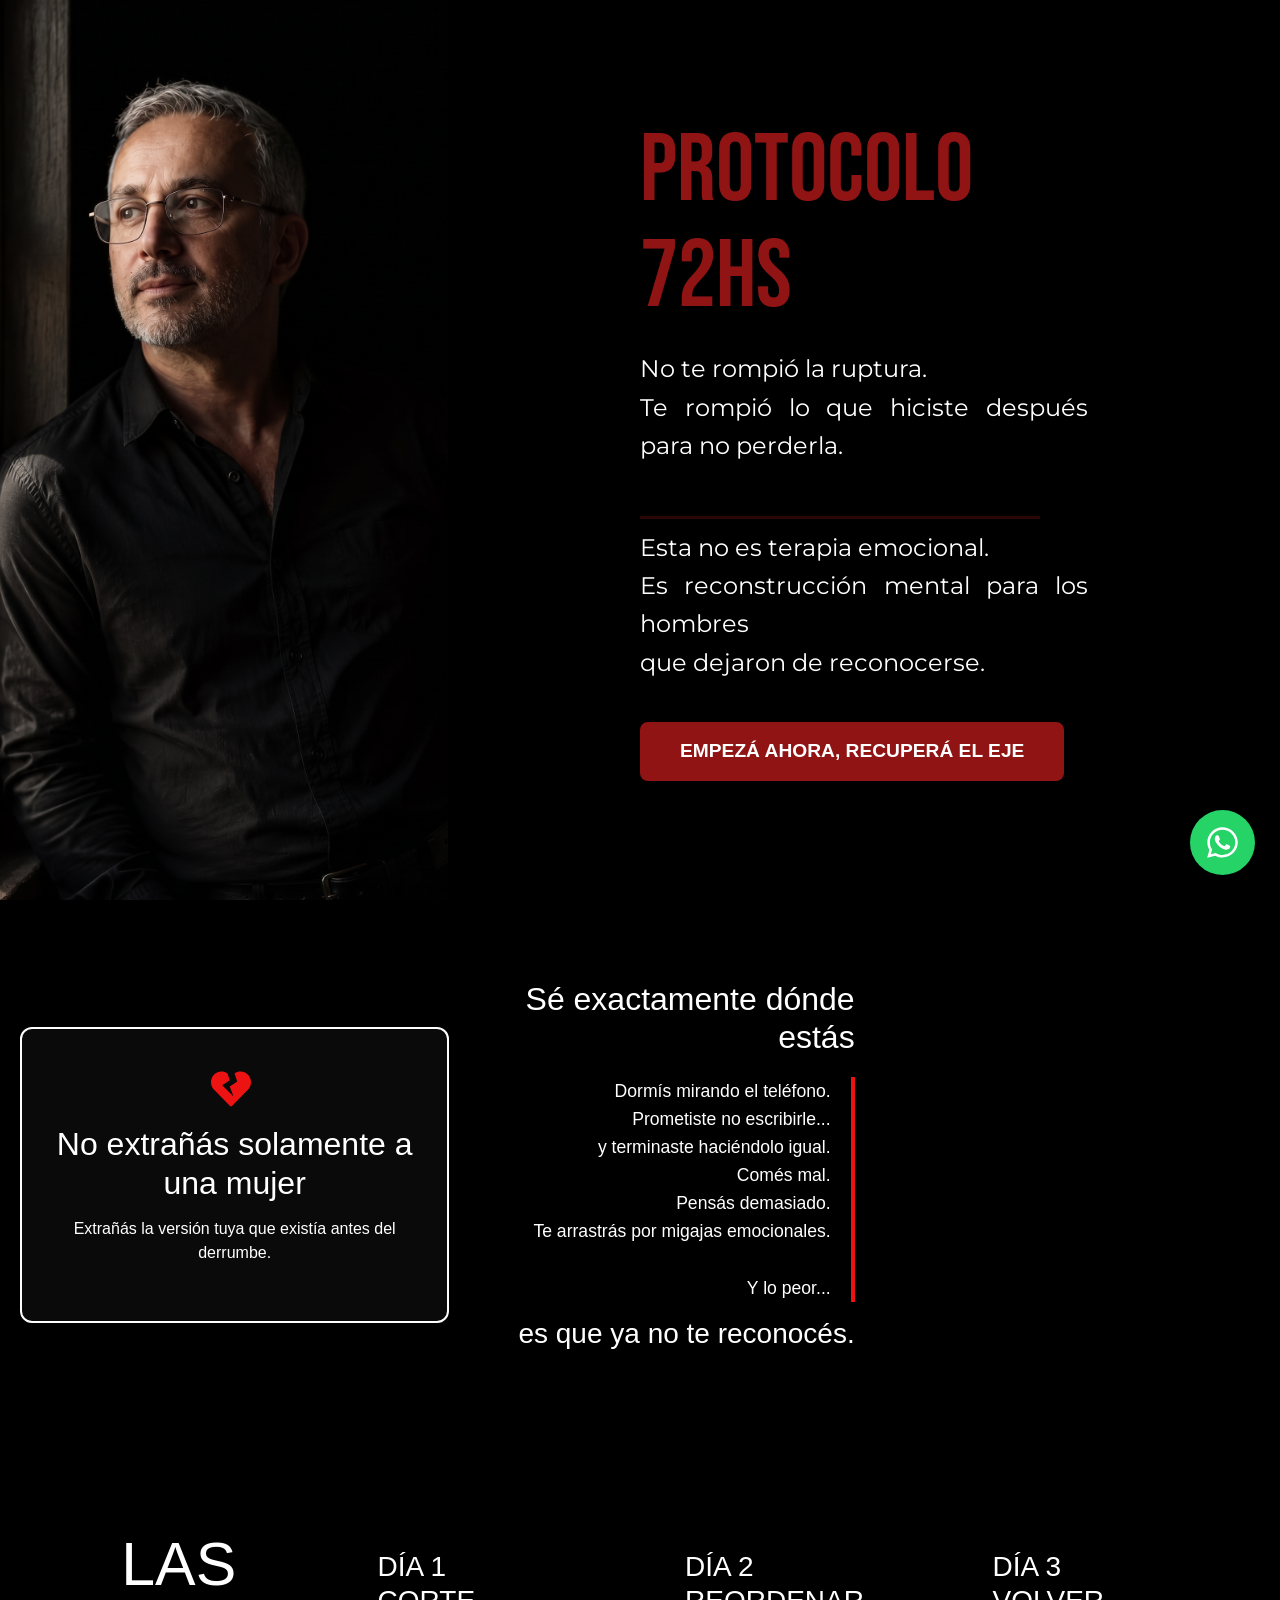
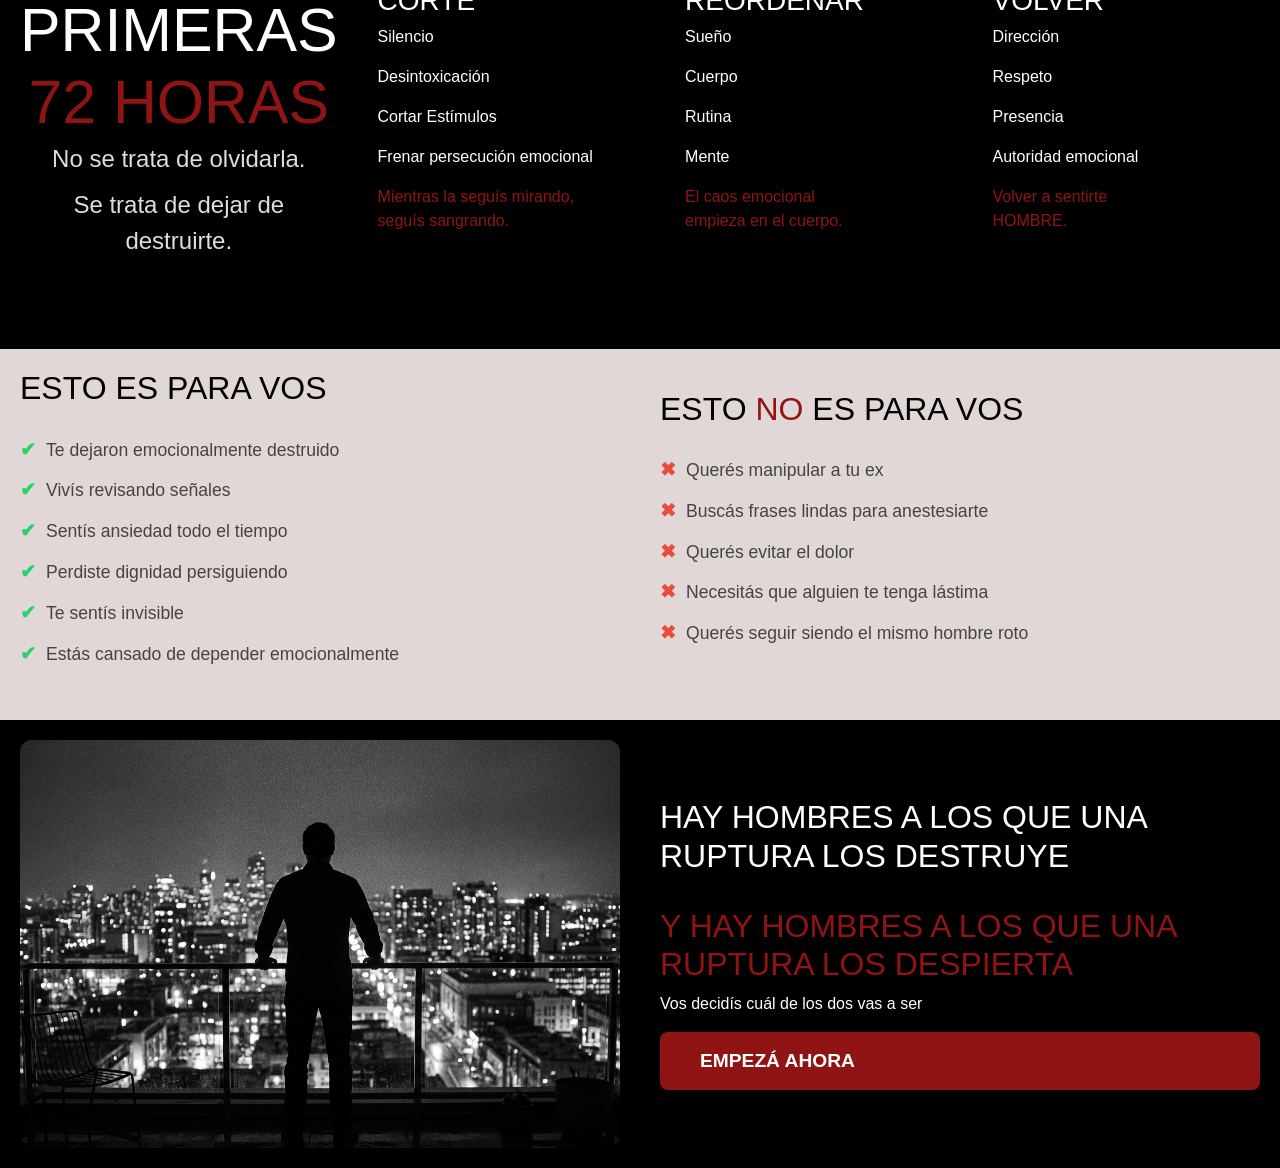
<file: index.html>
<!doctype html>
<html lang="es">
  <head>
    <meta charset="utf-8" />
    <meta name="viewport" content="width=device-width, initial-scale=1.0" />

    <link rel="preconnect" href="https://fonts.googleapis.com" />
    <link rel="preconnect" href="https://fonts.gstatic.com" crossorigin />
    <link
      href="https://fonts.googleapis.com/css2?family=Bebas+Neue&family=Montserrat:ital,wght@0,100..900;1,100..900&display=swap"
      rel="stylesheet"
    />

    <link rel="stylesheet" href="style.css" />
    <link
      href="https://cdn.jsdelivr.net/npm/bootstrap@5.3.3/dist/css/bootstrap.min.css"
      rel="stylesheet"
    />
    <link
      rel="stylesheet"
      href="https://cdn.jsdelivr.net/npm/bootstrap-icons@1.11.3/font/bootstrap-icons.min.css"
    />
    <title>JoseBastiancich</title>
  </head>

  <body>
    <!-- SECCIÓN 1: Presentación / Portada -->
    <section id="inicio" class="hero-dividido">
      <div class="mitad-izquierda">
        <img
          src="img/joseVentana.png"
          alt="Coach en sesión"
          class="foto-hero"
        />
      </div>

      <div class="mitad-derecha">
        <h1>Protocolo 72HS</h1>
        <p>
          No te rompió la ruptura.<br />
          Te rompió lo que hiciste después para no perderla.
        </p>
        <hr />
        <p>
          Esta no es terapia emocional.<br />
          Es reconstrucción mental para los hombres<br />
          que dejaron de reconocerse.
        </p>
        <a href="formulario.html" class="btn-principal"
          >EMPEZÁ AHORA, RECUPERÁ EL EJE</a
        >
      </div>
    </section>

    <!-- SECCIÓN 2: Sobre el Coach -->
    <section id="sobre-mi" class="seccion-tres-columnas">
      <div class="columna texto-icono">
        <p>
          <svg
            xmlns="http://www.w3.org/2000/svg"
            viewBox="0 0 512 512"
            class="icono-rojo"
          >
            <path
              fill="currentColor"
              d="M473.7 73.8l-2.4-2.5c-46-47-118-51.7-169.6-14.8L336 159.9l-96 64 48 128-144-144 96-64-28.6-86.5C159.8 19.6 87 24 40.7 71.4l-2.4 2.4C-10.4 123.6-12.5 202.9 31 256l212.1 218.6c7.1 7.3 18.6 7.3 25.7 0L481 256c43.5-53 41.4-132.3-7.3-182.2z"
            />
          </svg>
        </p>
        <h2>No extrañás solamente a una mujer</h2>
        <p>Extrañás la versión tuya que existía antes del derrumbe.</p>
      </div>

      <div class="columna texto-centro">
        <h2>Sé exactamente dónde estás</h2>
        <p>
          Dormís mirando el teléfono.<br />
          Prometiste no escribirle...<br />
          y terminaste haciéndolo igual.<br />
          Comés mal.<br />
          Pensás demasiado.<br />
          Te arrastrás por migajas emocionales.<br /><br />
          Y lo peor...
        </p>
        <h3>es que ya no te reconocés.</h3>
      </div>

      <div class="columna foto-col contenedor-video">
        <iframe
          src="https://www.youtube.com/embed/GmwjOjIcIGs?si=wrgWh0CjomJVD1KB"
          title="YouTube video player"
          frameborder="0"
          allow="
            accelerometer;
            autoplay;
            clipboard-write;
            encrypted-media;
            gyroscope;
            picture-in-picture;
            web-share;
          "
          referrerpolicy="strict-origin-when-cross-origin"
          allowfullscreen
        ></iframe>
      </div>
    </section>

    <!-- SECCIÓN 3: Sesiones en Vivo -->
    <section id="sesiones" class="seccion-cuatro-columnas">
      <div class="columna titulo">
        <h2>LAS PRIMERAS</h2>
        <h2 class="rojo">72 HORAS</h2>
        <p>No se trata de olvidarla.</p>
        <p>Se trata de dejar de destruirte.</p>
      </div>

      <div class="columna generica">
        <h3>DÍA 1<br />CORTE</h3>
        <p>Silencio</p>
        <p>Desintoxicación</p>
        <p>Cortar Estímulos</p>
        <p>Frenar persecución emocional</p>
        <p class="rojo">Mientras la seguís mirando,<br />seguís sangrando.</p>
      </div>

      <div class="columna generica">
        <h3>DÍA 2<br />REORDENAR</h3>
        <p>Sueño</p>
        <p>Cuerpo</p>
        <p>Rutina</p>
        <p>Mente</p>
        <p class="rojo">El caos emocional<br />empieza en el cuerpo.</p>
      </div>

      <div class="columna generica">
        <h3>DÍA 3<br />VOLVER</h3>
        <p>Dirección</p>
        <p>Respeto</p>
        <p>Presencia</p>
        <p>Autoridad emocional</p>
        <p class="rojo">Volver a sentirte<br />HOMBRE.</p>
      </div>
    </section>

    <section id="sino" class="seccion-dos-columnas blanco">
      <div class="columna-blanca">
        <h2>ESTO ES PARA VOS</h2>
        <ul class="lista-sino">
          <li class="incluido">Te dejaron emocionalmente destruido</li>
          <li class="incluido">Vivís revisando señales</li>
          <li class="incluido">Sentís ansiedad todo el tiempo</li>
          <li class="incluido">Perdiste dignidad persiguiendo</li>
          <li class="incluido">Te sentís invisible</li>
          <li class="incluido">Estás cansado de depender emocionalmente</li>
        </ul>
      </div>

      <div class="columna-blanca">
        <h2>ESTO <span class="rojo">NO</span> ES PARA VOS</h2>
        <ul class="lista-sino">
          <li class="no-incluido">Querés manipular a tu ex</li>
          <li class="no-incluido">Buscás frases lindas para anestesiarte</li>
          <li class="no-incluido">Querés evitar el dolor</li>
          <li class="no-incluido">Necesitás que alguien te tenga lástima</li>
          <li class="no-incluido">Querés seguir siendo el mismo hombre roto</li>
        </ul>
      </div>
    </section>

    <section id="foto-boton" class="seccion-dos-columnas negro">
      <div class="columna foto-col">
        <img src="img/hombreCiudad.jpg" alt="Hombre ciudad" />
      </div>

      <div class="columna">
        <h2>HAY HOMBRES A LOS QUE UNA RUPTURA LOS DESTRUYE</h2>
        <br />
        <h2 class="rojo">Y HAY HOMBRES A LOS QUE UNA RUPTURA LOS DESPIERTA</h2>
        <p>Vos decidís cuál de los dos vas a ser</p>
        <a href="formulario.html" class="btn-principal">EMPEZÁ AHORA</a>
      </div>
    </section>

    <!-- BOTÓN FLOTANTE DE WHATSAPP -->
    <a
      href="https://wa.me/5491178273476"
      class="btn-whatsapp-flotante"
      target="_blank"
      aria-label="Contactar por WhatsApp"
    >
      <svg
        xmlns="http://www.w3.org/2000/svg"
        viewBox="0 0 448 512"
        fill="currentColor"
      >
        <path
          d="M380.9 97.1C339 55.1 283.2 32 223.9 32c-122.4 0-222 99.6-222 222 0 39.1 10.2 77.3 29.6 111L0 480l117.7-30.9c32.4 17.7 68.9 27 106.1 27h.1c122.3 0 224.1-99.6 224.1-222 0-59.3-25.2-115-67.1-157.1zm-157 341.6c-33.2 0-65.7-8.9-94-25.7l-6.7-4-69.8 18.3L72 359.2l-4.4-7c-18.5-29.4-28.2-63.3-28.2-98.2 0-101.7 82.8-184.5 184.6-184.5 49.3 0 95.6 19.2 130.4 54.1 34.8 34.9 56.2 81.2 56.1 130.5 0 101.8-84.9 184.6-186.6 184.6zm101.2-138.2c-5.5-2.8-32.8-16.2-37.9-18-5.1-1.9-8.8-2.8-12.5 2.8-3.7 5.6-14.3 18-17.6 21.8-3.2 3.7-6.5 4.2-12 1.4-32.6-16.3-54-29.1-75.5-66-5.7-9.8 5.7-9.1 16.3-30.3 1.8-3.7.9-6.9-.5-9.7-1.4-2.8-12.5-30.1-17.1-41.2-4.5-10.8-9.1-9.3-12.5-9.5-3.2-.2-6.9-.2-10.6-.2-3.7 0-9.7 1.4-14.8 6.9-5.1 5.6-19.4 19-19.4 46.3 0 27.3 19.9 53.7 22.6 57.4 2.8 3.7 39.1 59.7 94.8 83.8 35.2 15.2 49 16.5 66.6 13.9 10.7-1.6 32.8-13.4 37.4-26.4 4.6-13 4.6-24.1 3.2-26.4-1.3-2.5-5-3.9-10.5-6.6z"
        />
      </svg>
    </a>

    <script src="script.js"></script>
  </body>
</html>
</file>
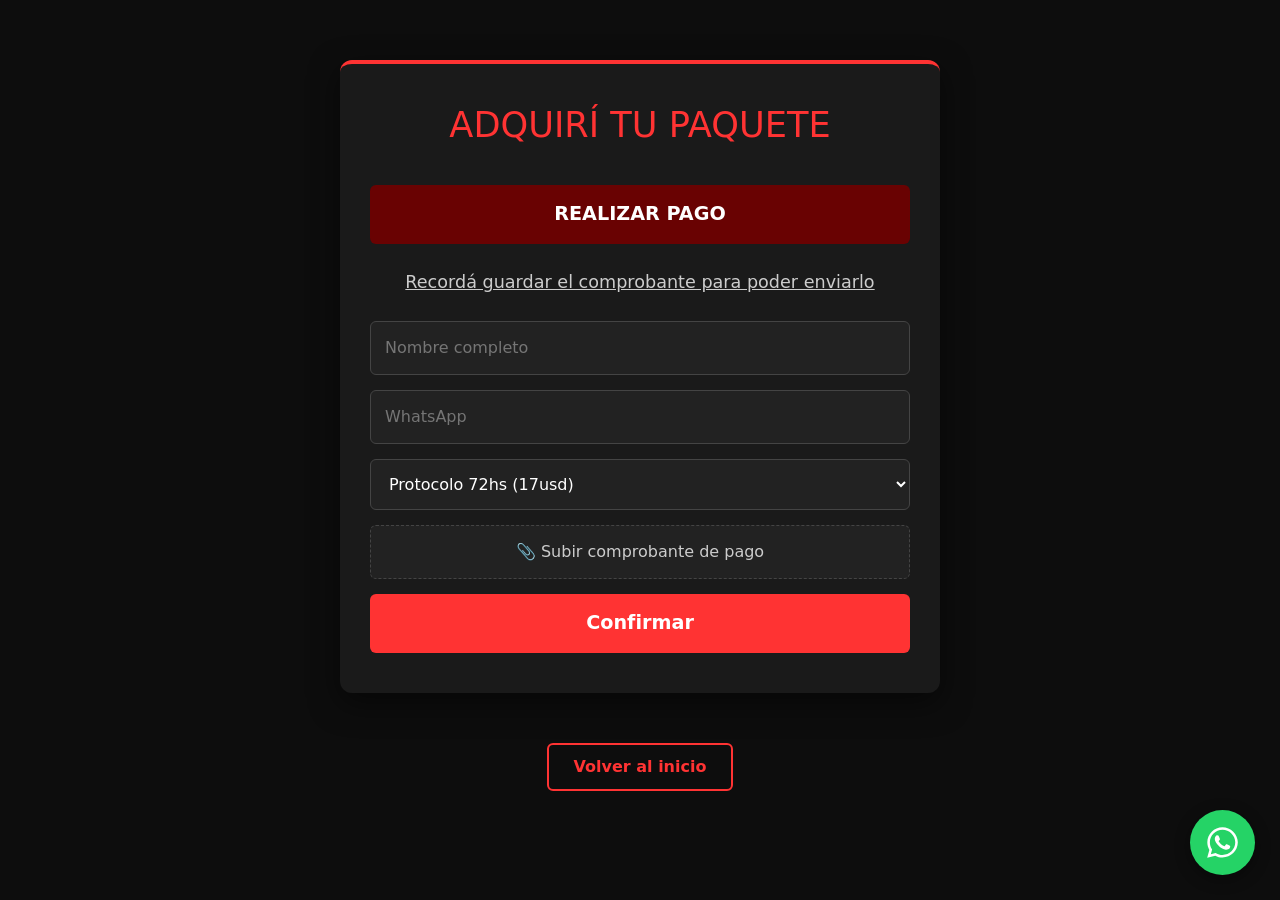
<file: formulario.html>
<!doctype html>
<html lang="es">
  <head>
    <meta charset="utf-8" />
    <meta name="viewport" content="width=device-width, initial-scale=1.0" />
    <link rel="stylesheet" href="styleFormulario.css" />
    <link
      href="https://cdn.jsdelivr.net/npm/bootstrap@5.3.3/dist/css/bootstrap.min.css"
      rel="stylesheet"
    />
    <link
      rel="stylesheet"
      href="https://cdn.jsdelivr.net/npm/bootstrap-icons@1.11.3/font/bootstrap-icons.min.css"
    />
    <title>JoseBastiancich</title>
  </head>

  <body>
    <section id="pago">
      <div class="contenido">
        <h2>Adquirí tu Paquete</h2>
        <br />
        <a href="https://paypal.me/JoseBastiancich/17">
          <button type="button" id="btn-pago">REALIZAR PAGO</button>
        </a>
        <br />
        <br />
        <p class="sub">Recordá guardar el comprobante para poder enviarlo</p>

        <form id="formulario-pago">
          <input
            type="text"
            id="nombre"
            placeholder="Nombre completo"
            required
          />
          <input type="tel" id="whatsapp" placeholder="WhatsApp" required />
          <select id="paquete">
            <option value="Superacion Personal">Protocolo 72hs (17usd)</option>
          </select>

          <div class="contenedor-archivo">
            <input
              type="file"
              id="comprobante"
              accept="image/png, image/jpeg, .pdf"
            />
            <label
              for="comprobante"
              id="texto-archivo"
              class="btn-subir-archivo"
            >
              📎 Subir comprobante de pago
            </label>
          </div>

          <button type="submit" id="btn-enviar">Confirmar</button>
        </form>
      </div>
      <a href="index.html" class="btn-principal">Volver al inicio</a>
    </section>

    <!-- BOTÓN FLOTANTE DE WHATSAPP -->
    <a
      href="https://wa.me/5491178273476"
      class="btn-whatsapp-flotante"
      target="_blank"
      aria-label="Contactar por WhatsApp"
    >
      <svg
        xmlns="http://www.w3.org/2000/svg"
        viewBox="0 0 448 512"
        fill="currentColor"
      >
        <path
          d="M380.9 97.1C339 55.1 283.2 32 223.9 32c-122.4 0-222 99.6-222 222 0 39.1 10.2 77.3 29.6 111L0 480l117.7-30.9c32.4 17.7 68.9 27 106.1 27h.1c122.3 0 224.1-99.6 224.1-222 0-59.3-25.2-115-67.1-157.1zm-157 341.6c-33.2 0-65.7-8.9-94-25.7l-6.7-4-69.8 18.3L72 359.2l-4.4-7c-18.5-29.4-28.2-63.3-28.2-98.2 0-101.7 82.8-184.5 184.6-184.5 49.3 0 95.6 19.2 130.4 54.1 34.8 34.9 56.2 81.2 56.1 130.5 0 101.8-84.9 184.6-186.6 184.6zm101.2-138.2c-5.5-2.8-32.8-16.2-37.9-18-5.1-1.9-8.8-2.8-12.5 2.8-3.7 5.6-14.3 18-17.6 21.8-3.2 3.7-6.5 4.2-12 1.4-32.6-16.3-54-29.1-75.5-66-5.7-9.8 5.7-9.1 16.3-30.3 1.8-3.7.9-6.9-.5-9.7-1.4-2.8-12.5-30.1-17.1-41.2-4.5-10.8-9.1-9.3-12.5-9.5-3.2-.2-6.9-.2-10.6-.2-3.7 0-9.7 1.4-14.8 6.9-5.1 5.6-19.4 19-19.4 46.3 0 27.3 19.9 53.7 22.6 57.4 2.8 3.7 39.1 59.7 94.8 83.8 35.2 15.2 49 16.5 66.6 13.9 10.7-1.6 32.8-13.4 37.4-26.4 4.6-13 4.6-24.1 3.2-26.4-1.3-2.5-5-3.9-10.5-6.6z"
        />
      </svg>
    </a>

    <script src="script.js"></script>
  </body>
</html>
</file>
<file: style.css>
html,
body {
  background-color: #001b2e;
  margin: 0;
  padding: 0;
  width: 100%;
  overflow-x: hidden; /* Evita que haya scroll horizontal accidental */
  scroll-behavior: smooth; /* Mantiene el desplazamiento suave al hacer clic en enlaces */
}

/* Reset básico para quitar los márgenes que traen los navegadores por defecto */
* {
  margin: 0;
  padding: 0;
  box-sizing: border-box;
  font-family: Arial, sans-serif; /* Podés cambiar la fuente luego */
}

/* 3. Contenedor para que el texto no se estire demasiado en monitores grandes */
.contenido {
  max-width: 800px;
  width: 100%;
}

/* 5. Estilos básicos para el botón de WhatsApp o enlaces */
.btn {
  display: inline-block;
  margin-top: 20px;
  padding: 10px 20px;
  background-color: #25d366; /* Color de WhatsApp */
  color: white;
  text-decoration: none;
  border-radius: 5px;
  font-weight: bold;
}

ul {
  list-style: none;
  margin-top: 20px;
}

ul li {
  margin-bottom: 10px;
  font-size: 1.2rem;
}

.rojo {
  color: #911414;
}

/* --- ESTILOS SECCIÓN 1 (ASIMÉTRICA) --- */
.hero-dividido {
  /* Mantenemos el 100vh para que ocupe toda la pantalla, pero cambiamos a flex horizontal */
  display: flex;
  flex-direction: row;
  width: 100%;
  padding: 0; /* Le sacamos el padding general para que la foto toque los bordes si querés */
  background-color: #000000;
}

/* Configuramos la caja de la izquierda (35%) */
.mitad-izquierda {
  width: 35%;
  display: flex;
  justify-content: center;
  align-items: center;
  background-color: #2c3e50; /* Color de fondo por si la foto tarda en cargar */
}

/* Hacemos que la foto ocupe bien su espacio sin deformarse */
.foto-hero {
  width: 100%;
  height: 100vh; /* Que ocupe todo el alto de la pantalla */
  object-fit: cover; /* Recorta la imagen para que llene el espacio perfectamente */
}

/* Configuramos la caja de la derecha (65%) */
.mitad-derecha {
  width: 65%;
  display: flex;
  flex-direction: column;
  justify-content: center; /* Centra el texto verticalmente */
  align-items: flex-start; /* Alinea el texto a la izquierda */
  padding: 0 15%; /* Espacio a los costados para que el texto no toque los bordes */
}

.mitad-derecha h1 {
  font-family: "Bebas Neue", sans-serif;
  font-weight: 400;
  font-size: 6rem; /* Título bien grande */
  color: #911414;
  margin-bottom: 20px;
  line-height: 1.1;
}

.mitad-derecha p {
  font-family: "Montserrat", sans-serif;
  font-weight: 400;
  font-size: 1.5rem;
  color: #ffffff;
  margin-bottom: 40px;
  line-height: 1.6;
  max-width: 800px;
  text-align: justify;
}

.mitad-derecha hr {
  width: 100%; /* Obligamos a que ocupe todo el ancho */
  max-width: 400px; /* Opcional: para que la línea no sea taaan larga */
  border: none; /* Le sacamos el borde feo por defecto del navegador */
  height: 3px; /* El grosor de tu línea */
  background-color: #a01f1f; /* El color que quieras (acá usé el verde del botón) */
  margin: 10px 0; /* Separación: 20px arriba y abajo, 0 a los costados */

  /* Si querés que la línea quede alineada a la izquierda (como el título): */
  align-self: flex-start;
}

/* Estilo del botón */
.btn-principal {
  display: inline-block;
  padding: 15px 40px;
  background-color: #911414;
  color: white;
  text-decoration: none;
  font-size: 1.2rem;
  font-weight: bold;
  border-radius: 8px;
  transition: background-color 0.3s ease; /* Efecto suave al pasar el mouse */
}

.btn-principal:hover {
  background-color: #6d0e0e; /* Un tono más oscuro al pasar el mouse */
}

/* --- ESTILOS SECCIÓN 2 (TRES COLUMNAS) --- */
.seccion-tres-columnas {
  display: flex;
  flex-direction: row; /* Coloca los elementos uno al lado del otro */
  justify-content: space-between;
  align-items: center; /* Los centra verticalmente */
  padding: 80px 20px; /* Un poco de aire a los costados para que no toque los bordes */
  gap: 40px; /* Crea una separación pareja entre las tres columnas */
  background-color: #000000;
}

.texto-centro {
  text-align: right;
}

/* Esta es la regla mágica para las 3 divisiones */
.columna {
  flex: 1; /* Fuerza a las cajas a medir exactamente un 33.3% cada una */
  display: flex;
  flex-direction: column;
  justify-content: center;
}

/* --- 1. Estilos de la Columna Izquierda (Foto) --- */
.foto-col img {
  width: 100%; /* La foto ocupa todo el ancho de su tercio */
  height: auto;
  border-radius: 12px; /* Suavizamos las esquinas de la foto */
  box-shadow: 0 10px 20px rgba(0, 0, 0, 0.1); /* Le damos profundidad */
}

/* --- 2. Estilos de la Columna Central (Texto) --- */
.texto-centro h2 {
  color: #ffffff;
  margin-bottom: 20px;
}

.texto-centro h3 {
  color: #ffffff;
  margin-bottom: 20px;
}

.texto-centro p {
  font-size: 1.1rem;
  line-height: 1.6;
  color: #ffffff;
  margin-bottom: 15px;

  border-right: 4px solid #ee1313; /* Grosor y color de la línea */
  padding-right: 20px; /* Separación entre la línea y las palabras */
  margin-left: 5px; /* Un pequeño margen para acomodarla visualmente */
}

/* --- 3. Estilos de la Columna Derecha (Ícono + Texto) --- */
.texto-icono {
  align-items: center;
  text-align: center;
  padding: 40px 30px; /* Un poco más de espacio interno */
  border: 2px solid #fdfdfd;
  border-radius: 12px; /* Esquinas redondeadas */
  background-color: #0a0a0a; /* Opcional: un fondo apenitas más claro para que resalte */
}

.icono-pequeno {
  width: 60px; /* Controlamos el tamaño del ícono para que no sea gigante */
  height: 60px;
  margin-bottom: 20px;
}

.texto-icono h2 {
  color: #ffffff; /* Usamos el color verde que ya venías manejando */
  margin-bottom: 15px;
}

.texto-icono p {
  font-size: 1rem;
  color: #ffffff;
  line-height: 1.5;
}

/* --- ESTILOS SECCIÓN 3 (cuatro COLUMNAS) --- */
.seccion-cuatro-columnas {
  display: flex;
  flex-direction: row; /* Coloca los elementos uno al lado del otro */
  justify-content: space-between;
  align-items: center; /* Los centra verticalmente */
  padding: 80px 20px; /* Un poco de aire a los costados para que no toque los bordes */
  gap: 40px; /* Crea una separación pareja entre las tres columnas */
  background-color: #000000;
}

.icono-rojo {
  width: 40px; /* Tamaño del ícono */
  height: 40px;
  color: #ee1313; /* Tu color rojo */
  vertical-align: middle; /* Lo alinea perfecto con el texto de al lado */
  margin-right: 8px; /* Lo separa un poquito de la palabra */
}

.titulo {
  text-align: center;
  align-items: center; /* Fuerza a que los elementos internos se centren en el flexbox */
  justify-content: center;
}

/* Hacemos los títulos mucho más grandes y llamativos */
.titulo h2 {
  font-size: 3.8rem; /* Podés subir o bajar este número según qué tan gigante lo quieras */
  margin-bottom: 5px; /* Juntamos un poco el "LAS PRIMERAS" con el "72 HORAS" */
  line-height: 1.1;
}

/* Agrandamos los párrafos para que acompañen el tamaño del título */
.titulo p {
  font-size: 1.5rem; /* Letra más grande que el texto normal */
  margin-bottom: 10px;
  color: #dddddd; /* Un gris muy clarito para diferenciarlo un poco del blanco puro del título */
}

/* Esta es la regla mágica para las 3 divisiones */
.columna {
  flex: 1; /* Fuerza a las cajas a medir exactamente un 33.3% cada una */
  display: flex;
  flex-direction: column;
  justify-content: center;
  color: #ffffff;
}

/* --- ESTILOS SECCIÓN 4 (si no) --- */
.seccion-dos-columnas {
  display: flex;
  flex-direction: row; /* Coloca los elementos uno al lado del otro */
  justify-content: space-between;
  align-items: center; /* Los centra verticalmente */
  padding: 20px; /* Un poco de aire a los costados para que no toque los bordes */
  gap: 40px; /* Crea una separación pareja entre las tres columnas */
}

.negro {
  background-color: #000000;
}

.blanco {
  background-color: #e0d5d5f1;
}

/* Esta es la regla mágica para las 3 divisiones */
.columna-blanca {
  flex: 1; /* Fuerza a las cajas a medir exactamente un 33.3% cada una */
  display: flex;
  width: 100%;
  flex-direction: column;
  justify-content: center;
  color: #000000;
}

/* 1. Limpiamos la lista por defecto */
.lista-sino {
  list-style: none; /* Esto hace desaparecer los puntitos negros */
  padding: 0;
  margin: 20px 0;
}

/* Le damos un poco de espacio y estilo al texto de la lista */
.lista-sino li {
  font-size: 1.1rem;
  margin-bottom: 12px;
  color: #444; /* Un gris oscuro para que sea fácil de leer */
}

/* 2. Creamos el tilde verde */
.incluido::before {
  content: "✔"; /* Podés copiar y pegar este símbolo directamente */
  color: #25d366; /* Usamos el mismo verde tipo WhatsApp que ya tenías */
  font-weight: bold;
  margin-right: 10px; /* Separamos el tilde del texto */
  font-size: 1.2rem;
}

/* 3. Creamos la cruz roja */
.no-incluido::before {
  content: "✖"; /* Símbolo de la cruz */
  color: #e74c3c; /* Un rojo claro que contrasta bien */
  font-weight: bold;
  margin-right: 10px;
  font-size: 1.2rem;
}

/* =========================================
   BOTÓN FLOTANTE DE WHATSAPP
   ========================================= */
.btn-whatsapp-flotante {
  position: fixed; /* Esto lo clava a la pantalla */
  bottom: 25px; /* Distancia desde abajo */
  right: 25px; /* Distancia desde la derecha */
  width: 65px;
  height: 65px;
  background-color: #25d366; /* El verde oficial de WhatsApp */
  color: white;
  border-radius: 50%; /* Lo hace un círculo perfecto */
  display: flex;
  justify-content: center;
  align-items: center;
  box-shadow: 0px 4px 15px rgba(0, 0, 0, 0.4);
  z-index: 1000; /* Asegura que NADA lo tape */
  transition:
    transform 0.3s ease,
    background-color 0.3s ease;
}

/* Controlamos el tamaño del ícono adentro del botón */
.btn-whatsapp-flotante svg {
  width: 35px;
  height: 35px;
}

/* Efecto al pasar el mouse por encima (PC) */
.btn-whatsapp-flotante:hover {
  background-color: #1ebd55;
  transform: scale(1.1); /* Hace que el botón crezca un 10% */
}

/* --- AJUSTE PARA CELULARES --- */
@media (max-width: 900px) {
  .btn-whatsapp-flotante {
    bottom: 15px;
    right: 15px;
    width: 55px; /* Un poquito más chico en celulares para que no moleste */
    height: 55px;
  }

  .btn-whatsapp-flotante svg {
    width: 30px;
    height: 30px;
  }
}

/* --- RESPONSIVE: EL SECRETO PARA CELULARES --- */
/* En pantallas chicas (celulares), 35/65 se ve muy apretado. 
   Acá le decimos que apile las cosas una arriba de la otra. */
@media (max-width: 900px) {
  .hero-dividido {
    flex-direction: column;
  }

  .mitad-izquierda,
  .mitad-derecha {
    width: 100%;
  }

  .foto-hero {
    height: 50vh; /* La foto ocupa la mitad de arriba en el celular */
  }

  .mitad-derecha {
    height: 50vh; /* El texto ocupa la mitad de abajo */
    padding: 40px 20px;
    align-items: center; /* Centramos el texto en celulares */
    text-align: center;
  }

  .mitad-derecha h1 {
    font-size: 2.5rem;
  }

  .seccion-tres-columnas {
    flex-direction: column; /* Cambia la dirección a vertical */
    padding: 60px 20px;
    height: auto; /* Permite que la sección crezca lo necesario hacia abajo */
    min-height: 100vh;
  }

  .columna {
    width: 100%; /* Cada columna pasa a ocupar el 100% de la pantalla */
    margin-bottom: 40px; /* Separación entre cajas al estar apiladas */
  }
}

/* =========================================
   AJUSTES FALTANTES PARA CELULARES
   ========================================= */

/* Hacemos que el video de YouTube sea 100% responsive */
.contenedor-video iframe {
  width: 100%;
  height: 100%;
  aspect-ratio: 16 / 9;
  border-radius: 12px;
}

/* Modificamos el breakpoint existente para incluir las otras secciones */
@media (max-width: 900px) {
  /* Hacemos que las secciones de 4 y 2 columnas se apilen verticalmente */
  .seccion-cuatro-columnas,
  .seccion-dos-columnas {
    flex-direction: column;
    padding: 60px 20px;
  }

  .columna-blanca {
    width: 100%;
    margin-bottom: 30px;
  }

  /* Arreglamos la línea divisoria roja de la foto en la sección 2 */
  .foto-col {
    border-right: none; /* Quitamos la línea vertical porque ahora están apilados */
    border-bottom: 2px solid #ee1313; /* La ponemos abajo de la foto */
    padding-right: 0;
    padding-bottom: 30px;
  }
}
</file>
<file: styleFormulario.css>
body{
    background-color: #0d0d0d;
}
html{
    background-color: #0d0d0d;
}

/* =========================================
   SECCIONES: PAQUETES Y PAGO (MODO OSCURO)
   ========================================= */

#paquetes, #pago {
    background-color: #0d0d0d; /* Un negro casi puro, muy elegante */
    color: #ffffff; /* Texto principal en blanco */
    padding: 60px 20px;
    display: flex;
    flex-direction: column;
    align-items: center;
    gap: 40px; /* Separación entre las distintas cajas de contenido */
}

/* =========================================
   CONTENEDORES TIPO "TARJETA"
   ========================================= */
.contenido {
    background-color: #1a1a1a; /* Un gris muuuy oscuro para que despegue del fondo */
    padding: 40px 30px;
    border-radius: 12px;
    width: 100%;
    max-width: 600px; /* Para que en PC no se estire de punta a punta */
    text-align: center;
    border-top: 4px solid #ff3333; /* Detalle de línea roja arriba de cada tarjeta */
    box-shadow: 0 10px 30px rgba(0,0,0,0.5); /* Sombra para darle profundidad */
}

/* =========================================
   TIPOGRAFÍA: TÍTULOS Y TEXTOS
   ========================================= */
.contenido h2 {
    color: #ff3333; /* Rojo vibrante para llamar la atención */
    font-size: 2.2rem;
    margin-bottom: 15px;
    text-transform: uppercase; /* Los hace en mayúsculas para darles más fuerza */
}

.contenido p {
    font-size: 1.1rem;
    color: #cccccc; /* Gris clarito para los párrafos, cansa menos la vista que el blanco puro */
    margin-bottom: 25px;
    line-height: 1.6;
}

#paquetes ul {
    list-style: none; /* Quitamos los puntos por defecto */
    padding: 0;
}

#paquetes ul li {
    font-size: 1.3rem;
    margin-bottom: 10px;
    font-weight: bold;
    color: #ffffff;
}

/* Destacamos el CBU */
#pago strong {
    color: #ff3333;
    font-size: 1.2rem;
    letter-spacing: 1px;
}

/* =========================================
   FORMULARIO DE PAGO
   ========================================= */
#formulario-pago {
    display: flex;
    flex-direction: column;
    gap: 15px; /* Separación pareja entre los inputs */
    text-align: left; /* Alineamos los inputs a la izquierda */
}

/* Estilo de las cajas de texto y opciones */
#formulario-pago input[type="text"],
#formulario-pago input[type="tel"],
#formulario-pago select,
#formulario-pago input[type="file"] {
    width: 100%;
    padding: 14px;
    background-color: #222222; /* Fondo oscuro para que combine */
    border: 1px solid #444444; /* Borde sutil */
    color: #ffffff;
    border-radius: 6px;
    font-size: 1rem;
    outline: none;
    transition: all 0.3s ease;
}

/* Efecto magnético cuando el usuario hace clic para escribir */
#formulario-pago input:focus,
#formulario-pago select:focus {
    border-color: #ff3333; /* El borde se pinta de rojo al escribir */
    box-shadow: 0 0 8px rgba(255, 51, 51, 0.3); /* Un leve resplandor rojo */
}

/* =========================================
   BOTONES
   ========================================= */
.btn, #btn-enviar {
    display: inline-block;
    width: 100%; /* Ocupan todo el ancho de su tarjeta */
    padding: 15px;
    background-color: #ff3333; /* Rojo principal */
    color: #ffffff;
    text-decoration: none;
    font-size: 1.2rem;
    font-weight: bold;
    border-radius: 6px;
    border: none;
    cursor: pointer;
    transition: background-color 0.3s ease, transform 0.2s;
    text-align: center;
}

/* Efecto al pasar el mouse por los botones principales */
.btn:hover, #btn-enviar:hover {
    background-color: #cc0000; /* Un rojo más oscuro */
    transform: translateY(-3px); /* El botón "sube" un poquito al pasar el mouse */
}

.btn, #btn-pago {
    display: inline-block;
    width: 100%; /* Ocupan todo el ancho de su tarjeta */
    padding: 15px;
    background-color: #690202; /* Rojo principal */
    color: #ffffff;
    text-decoration: none;
    font-size: 1.2rem;
    font-weight: bold;
    border-radius: 6px;
    border: none;
    cursor: pointer;
    transition: background-color 0.3s ease, transform 0.2s;
    text-align: center;
}

.btn:hover, #btn-pago:hover {
    background-color: #cc0000; /* Un rojo más oscuro */
    transform: translateY(-3px); /* El botón "sube" un poquito al pasar el mouse */
}

/* Botón especial para "Volver al inicio" (Como está suelto, le damos otro estilo para que no compita) */
#pago > .btn-principal {
    display: inline-block;
    padding: 10px 25px;
    background-color: transparent; /* Fondo transparente */
    color: #ff3333; /* Letras rojas */
    border: 2px solid #ff3333; /* Borde rojo */
    text-decoration: none;
    font-weight: bold;
    border-radius: 6px;
    transition: all 0.3s ease;
    margin-top: 10px;
}

#pago > .btn-principal:hover {
    background-color: #ff3333; /* Se invierten los colores al pasar el mouse */
    color: #ffffff;
}


/* =========================================
   BOTÓN FLOTANTE DE WHATSAPP
   ========================================= */
.btn-whatsapp-flotante {
    position: fixed; /* Esto lo clava a la pantalla */
    bottom: 25px; /* Distancia desde abajo */
    right: 25px; /* Distancia desde la derecha */
    width: 65px;
    height: 65px;
    background-color: #25d366; /* El verde oficial de WhatsApp */
    color: white;
    border-radius: 50%; /* Lo hace un círculo perfecto */
    display: flex;
    justify-content: center;
    align-items: center;
    box-shadow: 0px 4px 15px rgba(0, 0, 0, 0.4);
    z-index: 1000; /* Asegura que NADA lo tape */
    transition: transform 0.3s ease, background-color 0.3s ease;
}

/* Controlamos el tamaño del ícono adentro del botón */
.btn-whatsapp-flotante svg {
    width: 35px;
    height: 35px;
}

/* Efecto al pasar el mouse por encima (PC) */
.btn-whatsapp-flotante:hover {
    background-color: #1ebd55;
    transform: scale(1.1); /* Hace que el botón crezca un 10% */
}

.sub{
    text-decoration: underline;
}



/* Ocultamos el input original feo del navegador */
input[type="file"] {
    display: none;
}

/* Diseñamos nuestro botón falso */
.btn-subir-archivo {
    display: block;
    width: 100%;
    padding: 14px;
    background-color: #222222; /* El mismo fondo de tus otros inputs */
    border: 1px dashed #444444; /* Un borde punteado queda genial para subir archivos */
    color: #cccccc;
    text-align: center;
    border-radius: 6px;
    cursor: pointer;
    transition: all 0.3s ease;
    font-size: 1rem;
}

/* Efecto al pasar el mouse */
.btn-subir-archivo:hover {
    border-color: #ff3333;
    color: #ffffff;
    background-color: #2a2a2a;
}


/* --- AJUSTE PARA CELULARES --- */
@media (max-width: 900px) {
    .btn-whatsapp-flotante {
        bottom: 15px;
        right: 15px;
        width: 55px; /* Un poquito más chico en celulares para que no moleste */
        height: 55px;
    }
    
    .btn-whatsapp-flotante svg {
        width: 30px;
        height: 30px;
    }
}
</file>
